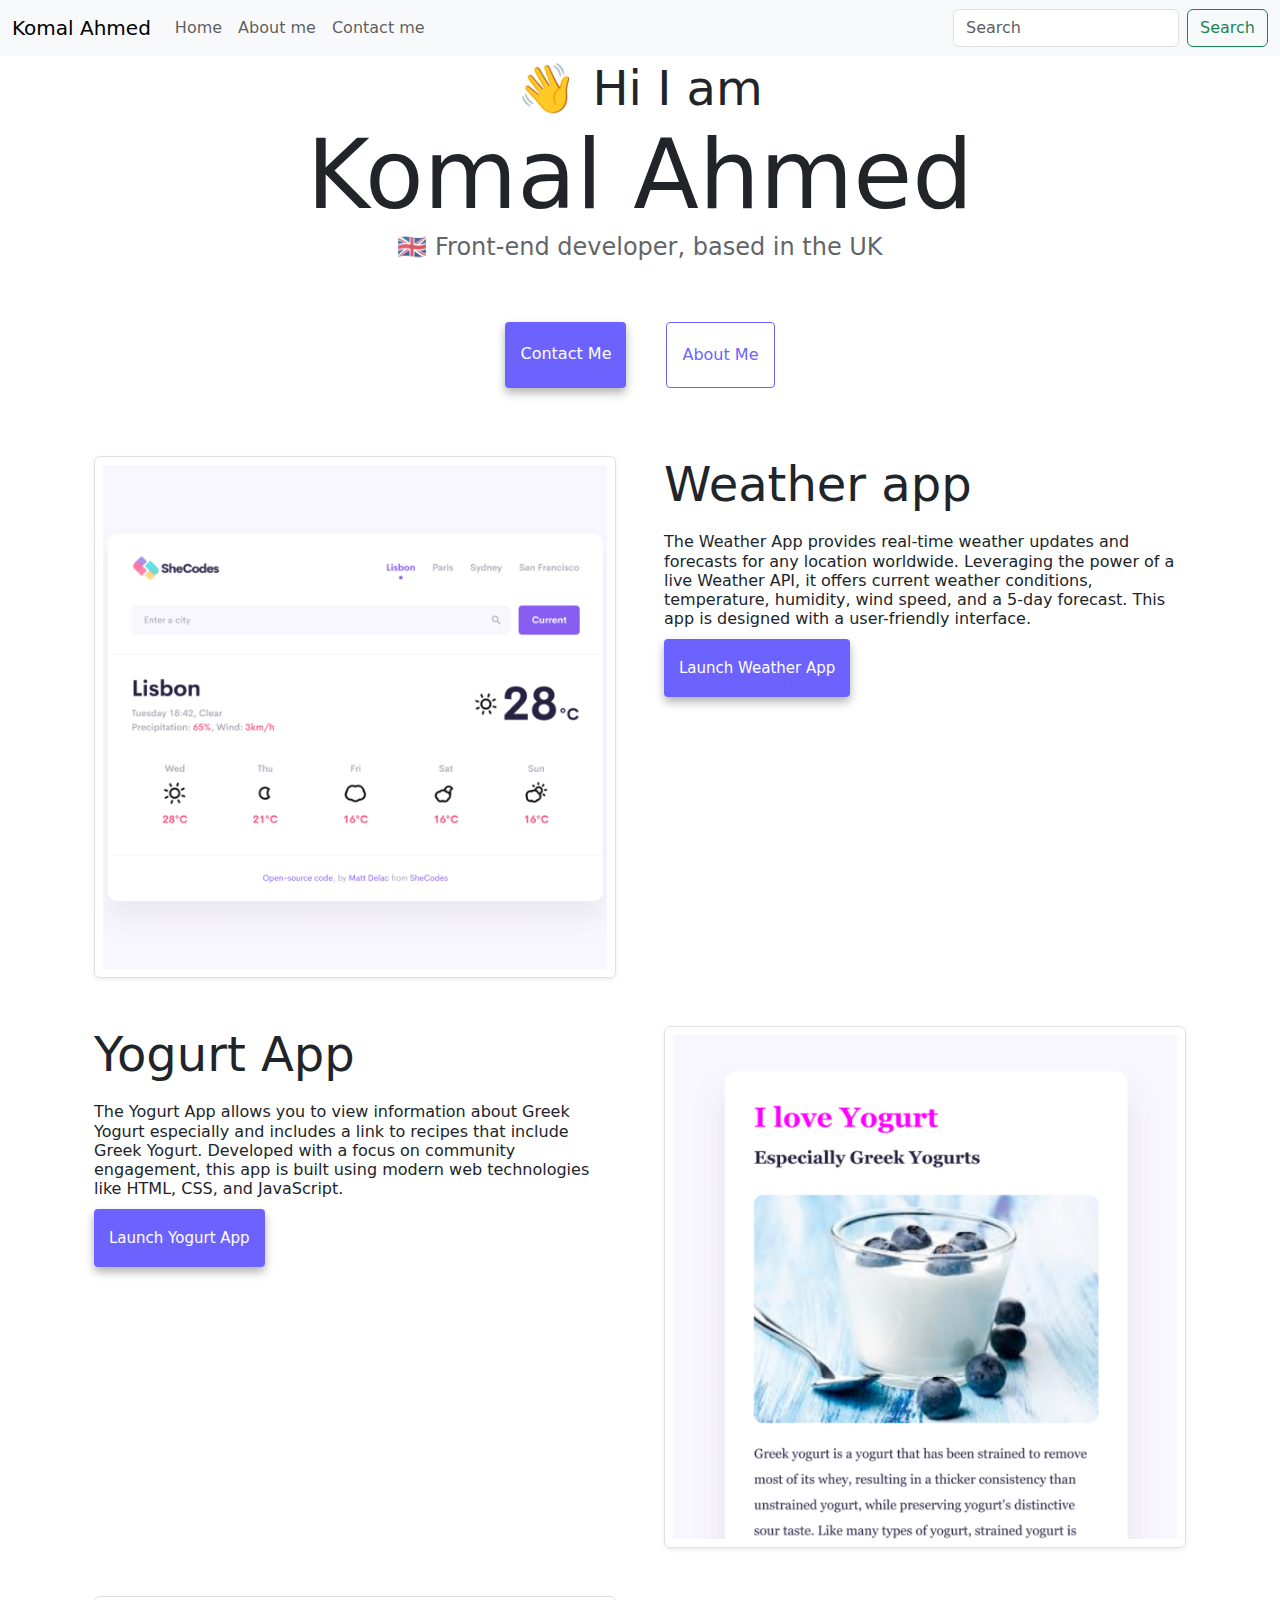
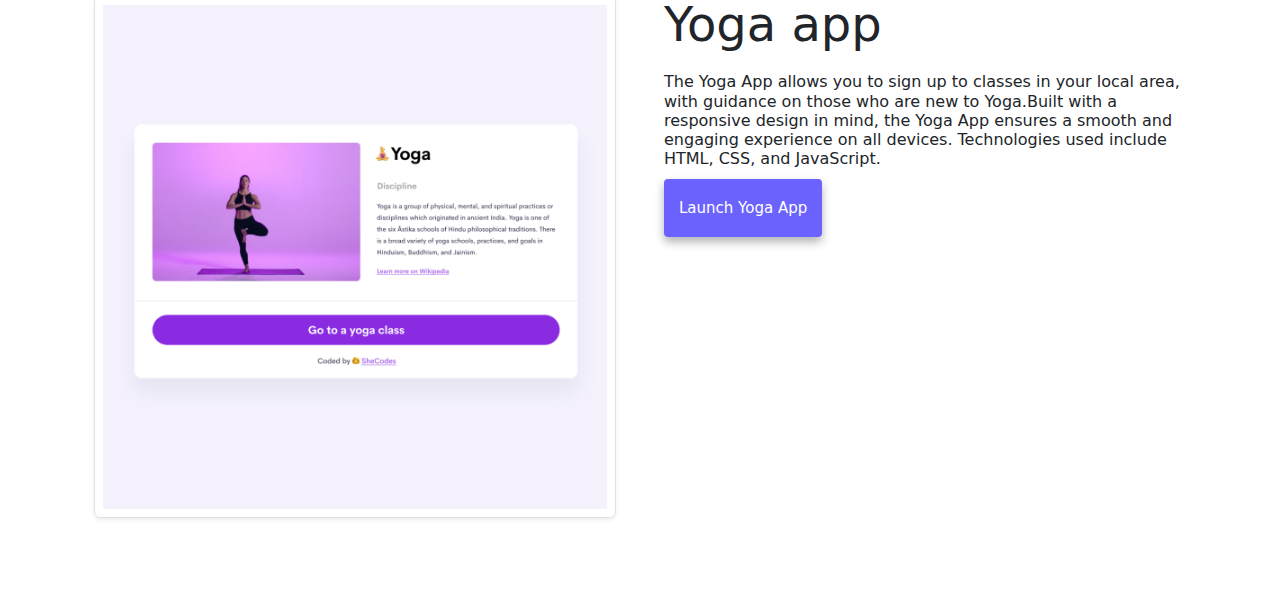
<file: index.html>
<!DOCTYPE html>
<html lang="en">
  <head>
    <meta charset="UTF-8" />
    <meta http-equiv="X-UA-Compatible" content="IE=edge" />
    <meta name="viewport" content="width=device-width, initial-scale=1.0" />
    <meta
      name="description"
      content="Komal Ahmed's Portfolio - Front-End Developer, based in London, UK. Explore my projects and get in touch with me for collaborations"
    />
    <title>Komal Ahmed</title>
    <link
      href="https://cdn.jsdelivr.net/npm/bootstrap@5.3.3/dist/css/bootstrap.min.css"
      rel="stylesheet"
      integrity="sha384-QWTKZyjpPEjISv5WaRU9OFeRpok6YctnYmDr5pNlyT2bRjXh0JMhjY6hW+ALEwIH"
      crossorigin="anonymous"
    />
    <link rel="stylesheet" href="style.css" />
  </head>
  <body>
    <nav
      id="page-top"
      class="navbar navbar-expand-lg bg-body-tertiary fixed-top"
    >
      <div class="container-fluid">
        <a class="navbar-brand" href="/index.html">Komal Ahmed</a>
        <button
          class="navbar-toggler"
          type="button"
          data-bs-toggle="collapse"
          data-bs-target="#navbarSupportedContent"
          aria-controls="navbarSupportedContent"
          aria-expanded="false"
          aria-label="Toggle navigation"
        >
          <span class="navbar-toggler-icon"></span>
        </button>
        <div class="collapse navbar-collapse" id="navbarSupportedContent">
          <ul class="navbar-nav me-auto mb-2 mb-lg-0">
            <li class="nav-item">
              <a class="nav-link" href="index.html">Home</a>
            </li>
            <li class="nav-item">
              <a class="nav-link" href="about.html">About me</a>
            </li>
            <li class="nav-item">
              <a class="nav-link" href="about.html#contact">Contact me</a>
            </li>
          </ul>
          <form class="d-flex" role="search">
            <input
              class="form-control me-2"
              type="search"
              placeholder="Search"
              aria-label="Search"
            />
            <button class="btn btn-outline-success" type="submit">
              Search
            </button>
          </form>
        </div>
      </div>
    </nav>
    <div class="container">
      <h2 class="intro">👋 Hi I am</h2>
      <h1 class="heading">Komal Ahmed</h1>
      <h3>🇬🇧 Front-end developer, based in the UK</h3>
      <div class="navigation-links">
        <a href="about.html#contact" class="contact-link">Contact me</a>
        <a href="about.html" class="about-link">About me</a>
      </div>
      <br />
      <div class="row">
        <div class="col-12 col-md-6 p-4">
          <img
            src="images/weather.png"
            class="img-fluid rounded shadow-sm p-2 border index-images"
            alt="Screenshot of Weather App"
          />
        </div>
        <div class="col-12 col-md-6 p-4 text-left weather">
          Weather app
          <div class="info">
            <br />
            The Weather App provides real-time weather updates and forecasts for
            any location worldwide. Leveraging the power of a live Weather API,
            it offers current weather conditions, temperature, humidity, wind
            speed, and a 5-day forecast. This app is designed with a
            user-friendly interface.
          </div>
          <div>
            <a href="index.html#page-top" class="links">Launch Weather App</a>
          </div>
        </div>
      </div>
      <div class="row">
        <div class="col-12 col-md-6 p-4 text-left yogurt">
          Yogurt App
          <div class="info">
            <br />
            The Yogurt App allows you to view information about Greek Yogurt
            especially and includes a link to recipes that include Greek Yogurt.
            Developed with a focus on community engagement, this app is built
            using modern web technologies like HTML, CSS, and JavaScript.
          </div>
          <div>
            <a href="index.html#page-top" class="links">Launch Yogurt App</a>
          </div>
        </div>
        <div class="col-12 col-md-6 p-4">
          <img
            src="images/yogurt.png"
            class="img-fluid rounded shadow-sm p-2 border index-images"
            alt="Screenshot of Yogurt App"
          />
        </div>
      </div>
      <div class="row">
        <div class="col-12 col-md-6 p-4">
          <img
            src="images/yoga.png"
            class="img-fluid rounded shadow-sm p-2 border index-images"
            alt="Screenshot of Yoga App"
          />
        </div>
        <div class="col-12 col-md-6 p-4 text-left yoga">
          Yoga app
          <div class="info">
            <br />
            The Yoga App allows you to sign up to classes in your local area,
            with guidance on those who are new to Yoga.Built with a responsive
            design in mind, the Yoga App ensures a smooth and engaging
            experience on all devices. Technologies used include HTML, CSS, and
            JavaScript.
          </div>
          <div>
            <a href="index.html#page-top" class="links">Launch Yoga App</a>
          </div>
        </div>
      </div>
      <script
        src="https://cdn.jsdelivr.net/npm/bootstrap@5.3.3/dist/js/bootstrap.bundle.min.js"
        integrity="sha384-YvpcrYf0tY3lHB60NNkmXc5s9fDVZLESaAA55NDzOxhy9GkcIdslK1eN7N6jIeHz"
        crossorigin="anonymous"
      ></script>
    </div>
  </body>
</html>
</file>
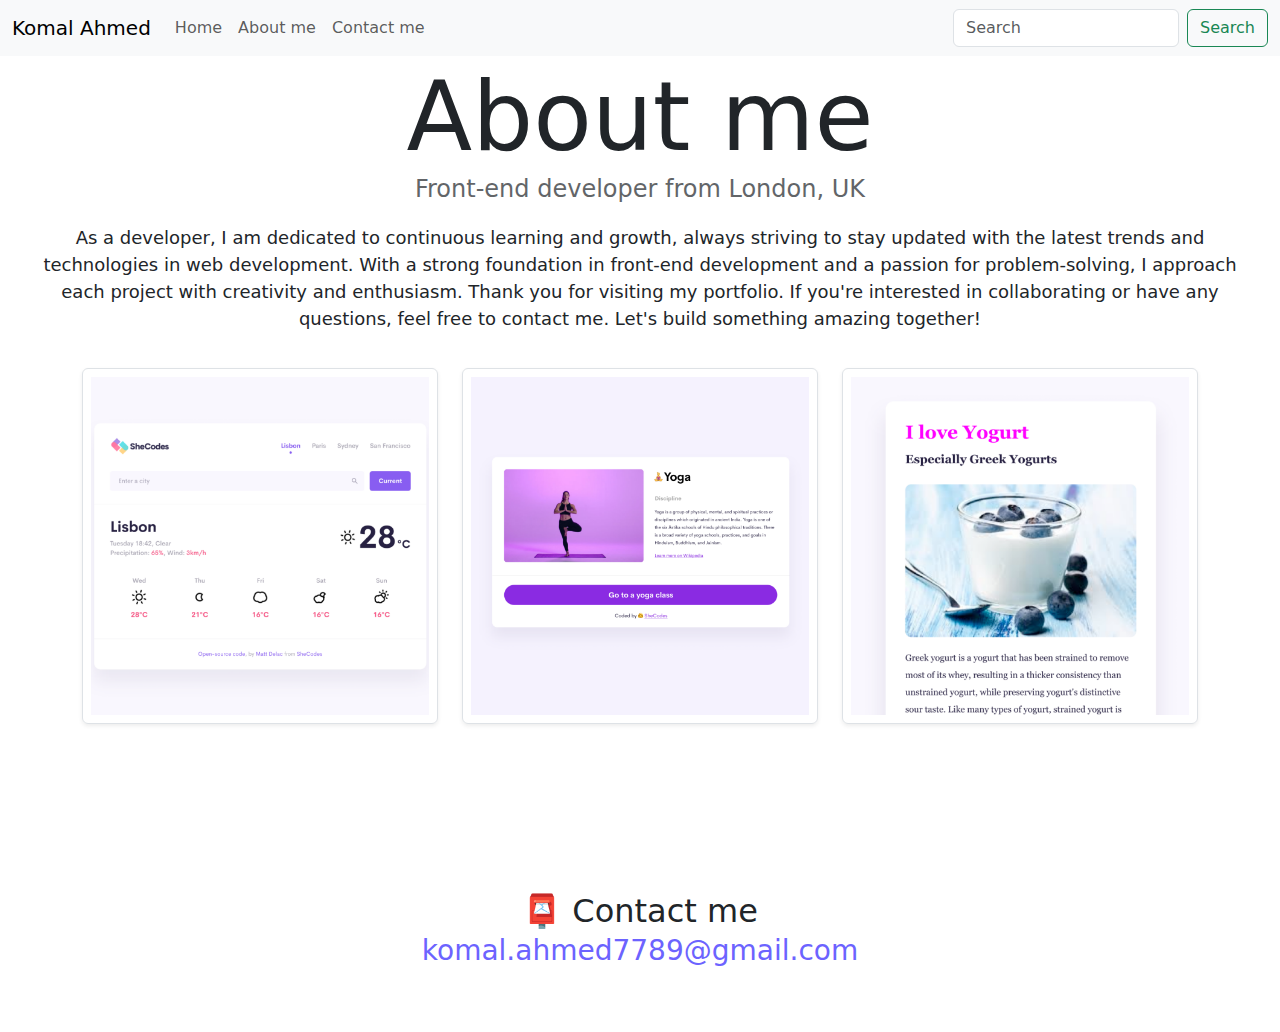
<file: about.html>
<!DOCTYPE html>
<html lang="en">
  <head>
    <meta charset="UTF-8" />
    <meta http-equiv="X-UA-Compatible" content="IE=edge" />
    <meta name="viewport" content="width=device-width, initial-scale=1.0" />
    <meta
      name="description"
      content="Learn more about Komal Ahmed, a front-end developer based in London, UK. Explore her skills, projects, and contact information."
    />
    <link
      href="https://cdn.jsdelivr.net/npm/bootstrap@5.3.3/dist/css/bootstrap.min.css"
      rel="stylesheet"
      integrity="sha384-QWTKZyjpPEjISv5WaRU9OFeRpok6YctnYmDr5pNlyT2bRjXh0JMhjY6hW+ALEwIH"
      crossorigin="anonymous"
    />
    <link rel="stylesheet" href="style.css" />

    <title>About Komal Ahmed</title>
  </head>
  <body>
    <nav class="navbar navbar-expand-lg bg-body-tertiary fixed-top">
      <div class="container-fluid">
        <a
          class="navbar-brand"
          href="index.html"
          title="Go to Komal Ahmed's Portfolio"
          >Komal Ahmed</a
        >
        <button
          class="navbar-toggler"
          type="button"
          data-bs-toggle="collapse"
          data-bs-target="#navbarSupportedContent"
          aria-controls="navbarSupportedContent"
          aria-expanded="false"
          aria-label="Toggle navigation"
        >
          <span class="navbar-toggler-icon"></span>
        </button>
        <div class="collapse navbar-collapse" id="navbarSupportedContent">
          <ul class="navbar-nav me-auto mb-2 mb-lg-0">
            <li class="nav-item">
              <a class="nav-link" href="index.html" title="Homepage">Home</a>
            </li>
            <li class="nav-item">
              <a class="nav-link" href="about.html" title="About me"
                >About me</a
              >
            </li>
            <li class="nav-item">
              <a class="nav-link" href="about.html#contact" title="Contact Me"
                >Contact me</a
              >
            </li>
          </ul>
          <form class="d-flex" role="search">
            <input
              class="form-control me-2"
              type="search"
              placeholder="Search"
              aria-label="Search"
            />
            <button class="btn btn-outline-success" type="submit">
              Search
            </button>
          </form>
        </div>
      </div>
    </nav>
    <h1 class="heading">About me</h1>
    <h3>Front-end developer from London, UK</h3>
    <p class="about-me">
      As a developer, I am dedicated to continuous learning and growth, always
      striving to stay updated with the latest trends and technologies in web
      development. With a strong foundation in front-end development and a
      passion for problem-solving, I approach each project with creativity and
      enthusiasm. Thank you for visiting my portfolio. If you're interested in
      collaborating or have any questions, feel free to contact me. Let's build
      something amazing together!
    </p>
    <div class="container">
      <div class="row">
        <div class="col-sm-4">
          <img
            src="images/weather.png"
            alt="Screenshot of Weather App"
            class="img-fluid rounded shadow-sm p-2 border"
          />
        </div>
        <div class="col-sm-4">
          <img
            src="images/yoga.png"
            alt="Screenshot of Yoga App"
            class="img-fluid rounded shadow-sm p-2 border"
          />
        </div>
        <div class="col-sm-4">
          <img
            src="images/yogurt.png"
            alt="Screenshot of Yogurt App"
            class="img-fluid rounded shadow-sm p-2 border"
          />
        </div>
      </div>
    </div>
    <div id="contact">
      <br />
      <br />
      <br />
      <br />
      <br />
      <br />
      <br />
      <h2>📮 Contact me</h2>
      <a href="mailto:[email]" class="email-link">
        komal.ahmed7789@gmail.com
      </a>
    </div>
    <script
      src="https://cdn.jsdelivr.net/npm/bootstrap@5.3.3/dist/js/bootstrap.bundle.min.js"
      integrity="sha384-YvpcrYf0tY3lHB60NNkmXc5s9fDVZLESaAA55NDzOxhy9GkcIdslK1eN7N6jIeHz"
      crossorigin="anonymous"
    ></script>
  </body>
</html>
</file>
<file: style.css>
:root {
  --primary-color: #6c63ff;
  --secondary-color: #f5f2fe;
  --box-shadow: 0 5px 10px rgba(0, 0, 0, 0.3);
}

body {
  margin: 60px auto;
  max-width: 100%;
}

h1,
h2,
h3 {
  text-align: center;
  margin: 0;
}

h3 {
  font-size: 24px;
  opacity: 0.7;
}

p {
  background: var(--secondary-color);
  padding: 20px;
  border-radius: 4px;
  font-size: 18px;
  line-height: 1.5;
  text-align: center;
}

.navigation-links {
  display: flex;
  margin-top: 40px;
  justify-content: center;
}

.navigation-links a {
  margin: 20px;
  border-radius: 4px;
  padding: 20px 15px;
  text-decoration: none;
  text-transform: capitalize;
}

.contact-link {
  background: var(--primary-color);
  box-shadow: var(--box-shadow);
  color: white;
}

.about-link {
  color: var(--primary-color);
  border: 1px solid var(--primary-color);
}

.homepage-link {
  color: var(--primary-color);
  text-align: center;
  display: block;
}

.about-paragraphs {
  display: flex;
  margin: 30px 0;
}

.about-paragraphs p {
  margin: 10px;
}

.email-link {
  display: flex;
  justify-content: center;
  color: var(--primary-color);
  font-size: 28px;
  text-decoration: none;
}

.email-link:hover {
  text-decoration: underline;
}

.about-me {
  background: white;
}
.heading {
  font-size: 96px;
}
.intro {
  font-size: 48px;
}
.weather,
.yogurt,
.yoga {
  font-size: 48px;
  font-weight: 500;
  line-height: 1.2;
}
.info {
  background: white;
  font-size: 16px;
  font-weight: 300;
}

.links {
  margin: 0px auto;
  border-radius: 4px;
  padding: 20px 15px;
  text-decoration: none;
  text-transform: capitalize;
  background: var(--primary-color);
  box-shadow: var(--box-shadow);
  color: white;
  font-size: 15px;
  font-weight: 300;
}
.nav-link {
  cursor: pointer;
}
@media (max-width: 576px) {
  .heading {
    font-size: 60px;
  }
  .intro {
    font-size: 40px;
  }
  .index-images {
    display: none;
  }
  .weather {
    margin-top: -50px;
  }
  .yogurt {
    margin-bottom: -50px;
  }

  .yoga {
    margin-top: -50px;
  }
  .about-me {
    font-size: 16px;
  }
}
</file>
